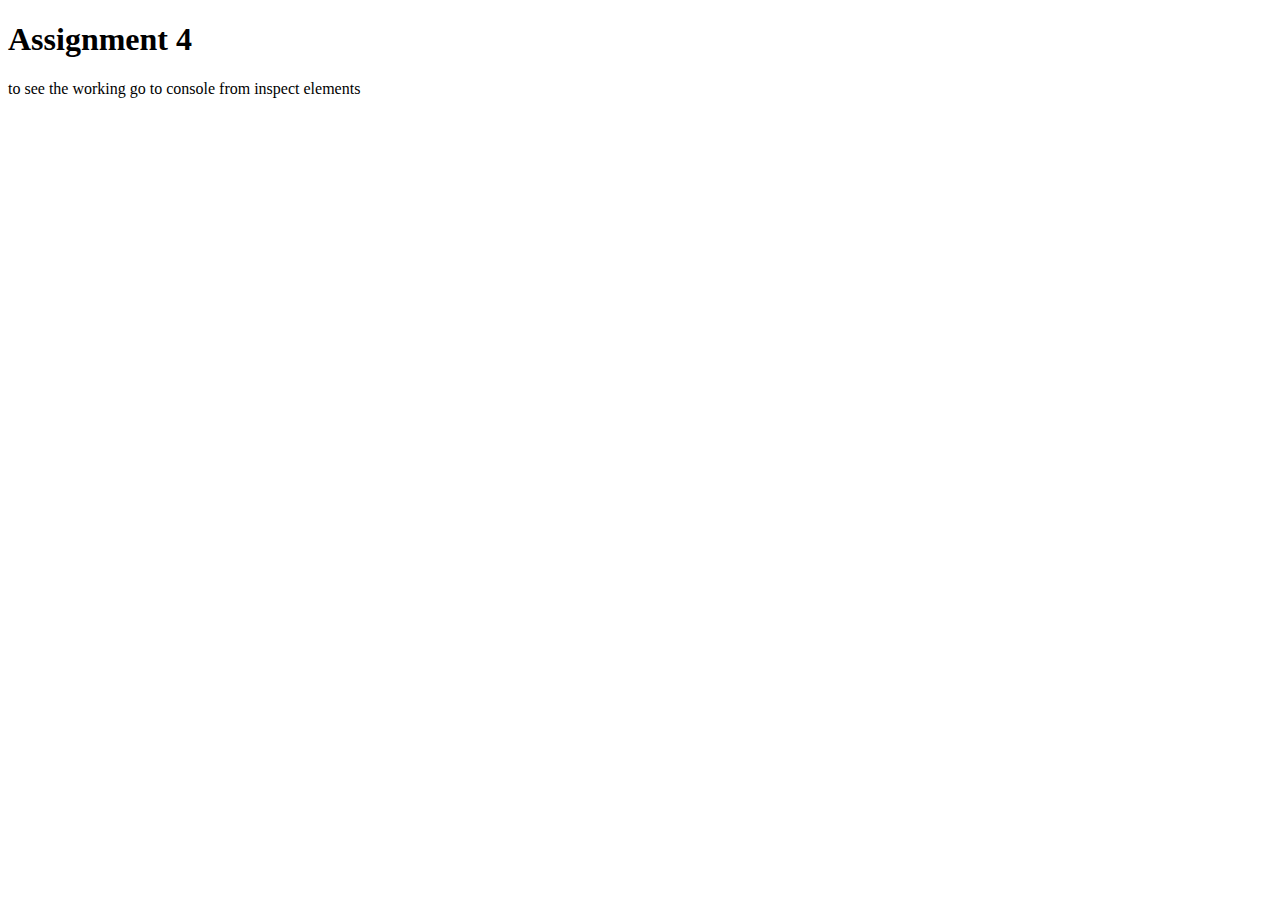
<file: index.html>
<!DOCTYPE html>
<html>

<head>
    <meta charset="utf-8">
    <title>Assignment Solution for Module 4</title>
    <script src="SpeakHello.js"></script>
    <script src="SpeakGoodBye.js"></script>
    <script src="script.js"></script>
</head>

<body>
    <h1>Assignment 4</h1>
    <p>to see the working go to console from inspect elements</p>
</body>

</html>
</file>
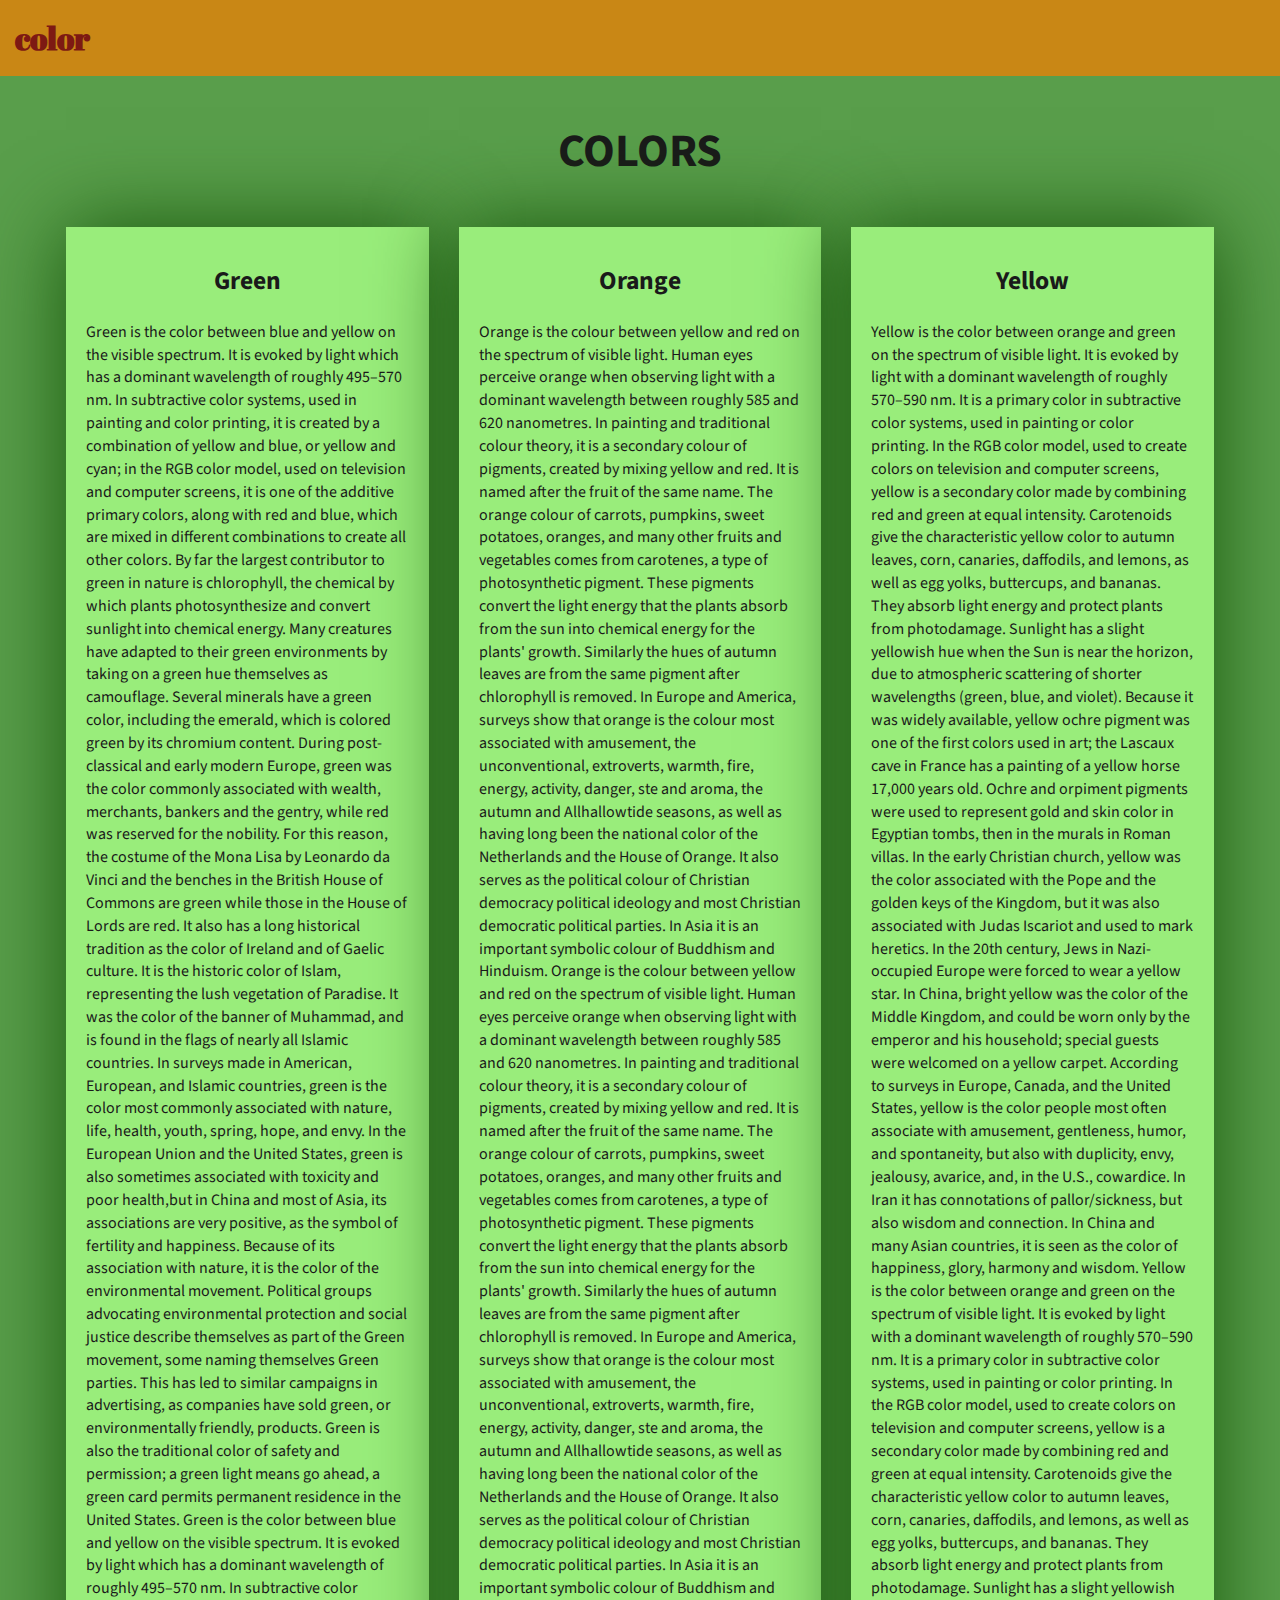
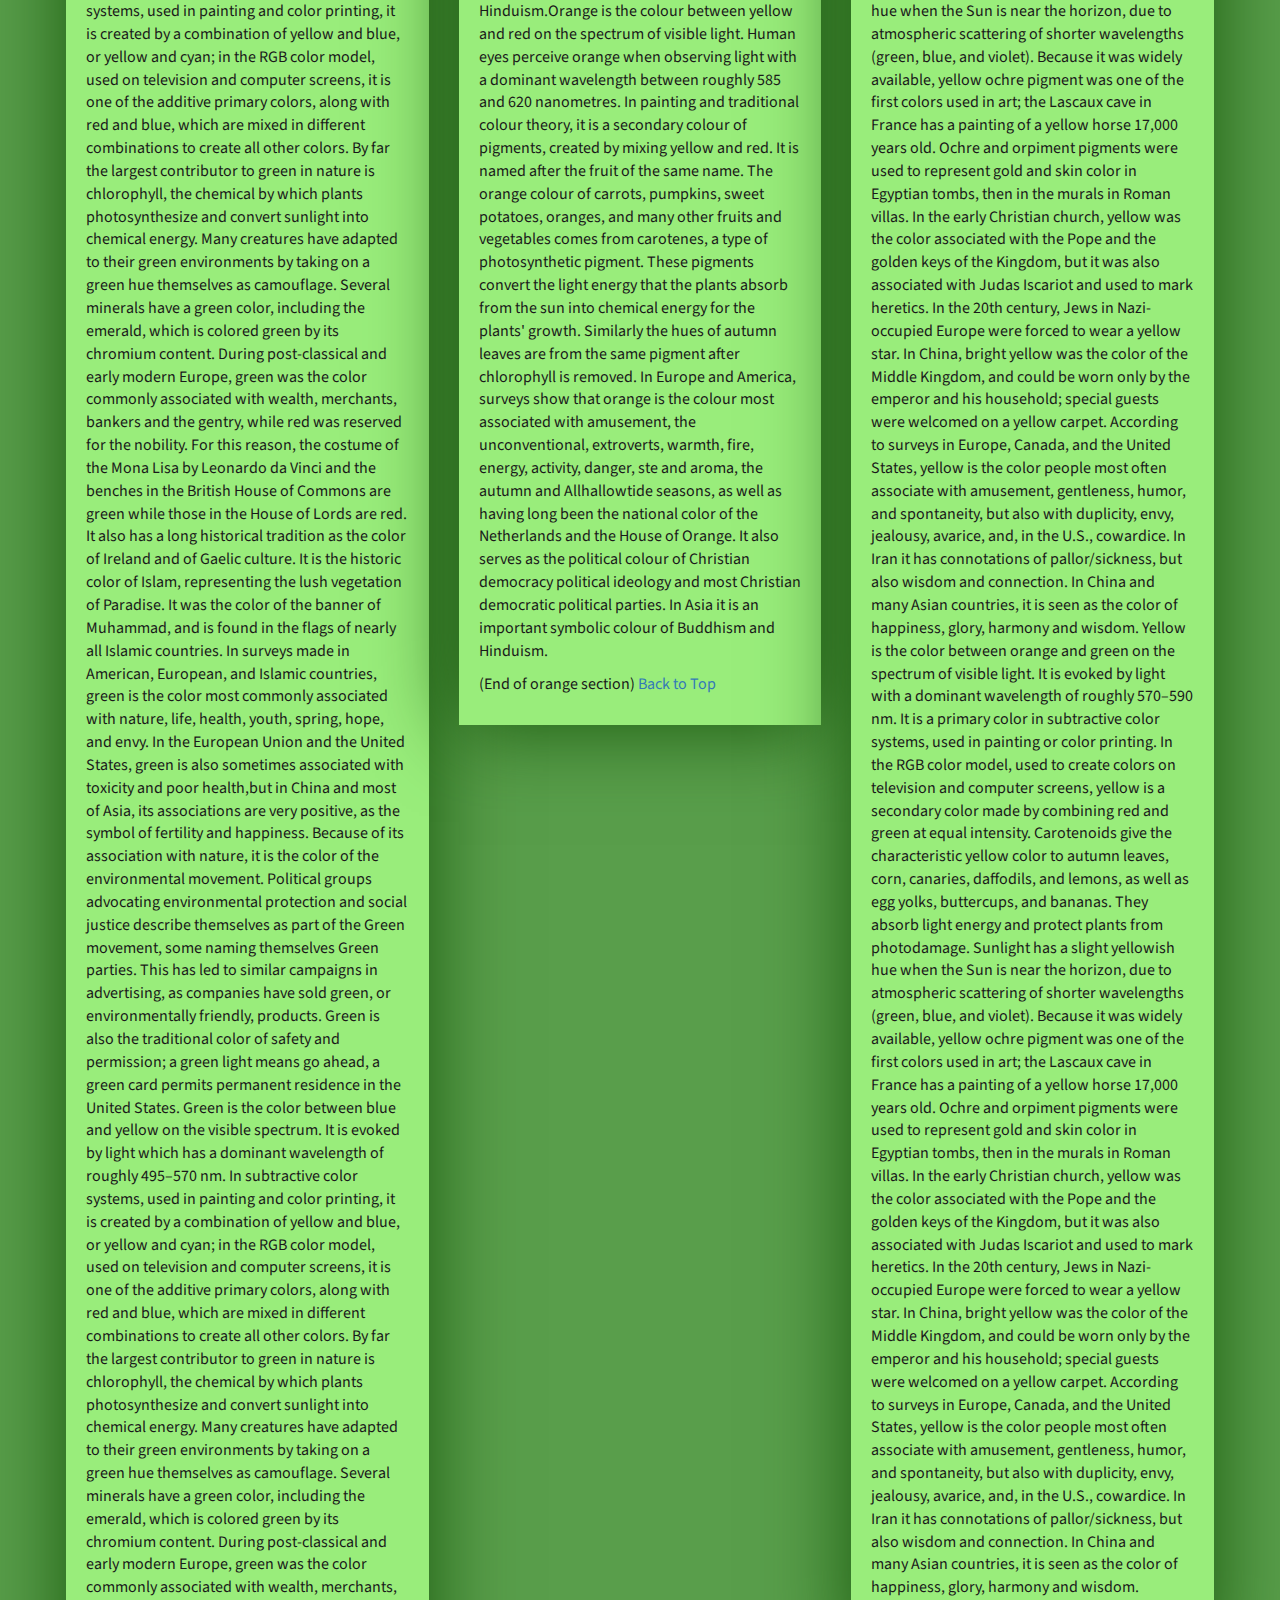
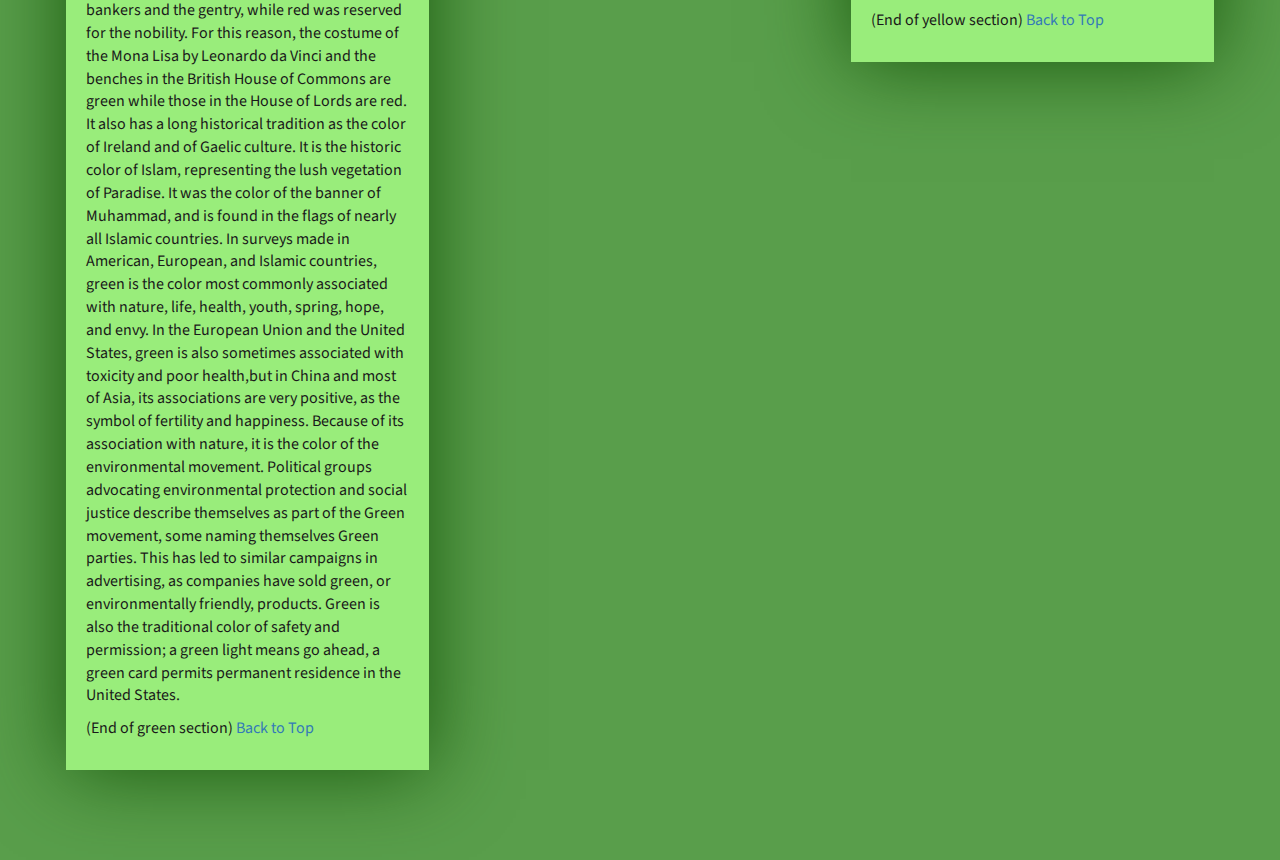
<file: site/assignment-3/index.html>
<!DOCTYPE html>
<html lang="zxx">

<head>
    <meta charset="utf-8">
    <meta http-equiv="X-UA-Compatible" content="IE=edge">
    <meta name="viewport" content="width=device-width, initial-scale=1">
    <title>color</title>
    <link rel="stylesheet" href="css/bootstrap.min.css">
    <link rel="stylesheet" href="css/styles.css">
    <link href="https://fonts.googleapis.com/css?family=Source+Sans+Pro" rel="stylesheet">
    <link href="https://fonts.googleapis.com/css?family=Abril+Fatface" rel="stylesheet">
</head>

<body>
    <header>
        <nav id="header-nav" class="navbar navbar-default">
            <div class="container-fluid">
                <div class="navbar-header">
                    <div class="navbar-brand">
                        <a href="index.html"><h1>color</h1></a>
                    </div>

                    <button type="button" class="navbar-toggle collapsed visible-xs" data-toggle="collapse" data-target="#collapsable-nav" aria-expanded="false">
                        <span class="sr-only">Toggle navigation</span>
                        <span class="icon-bar"></span>
                        <span class="icon-bar"></span>
                        <span class="icon-bar"></span>
                    </button>
                </div>

                <div id="collapsable-nav" class="collapse navbar-collapse">
                    <ul id="nav-list" class="nav navbar-nav navbar-right visible-xs text-center">
                        <li>
                            <a href="#green-tile"><br class="hidden-xs"> Green</a>
                        </li>
                        <li>
                            <a href="#orange-tile"><br class="hidden-xs"> Orange </a>
                        </li>
                        <li>
                            <a href="#yellow-tile"><br class="hidden-xs"> Yellow</a>
                        </li>
                    </ul>
                </div>
            </div>
        </nav>
    </header>

    <div id="main-content" class="container">
        <h2 id="top-heading" class="text-center">COLORS</h2>
        <div id="home-tiles" class="row">
            <div class="col-md-4 col-sm-6 col-xs-12">
                <div id="green-tile">
                    <section>
                        <h3 class="text-center">Green</h3>
                        <p>
                            Green is the color between blue and yellow on the visible spectrum. It is evoked by light which has a dominant wavelength of roughly 495–570 nm. 
                            In subtractive color systems, used in painting and color printing, it is created by a combination of yellow and blue, or yellow and cyan; in the RGB color model,
                            used on television and computer screens, it is one of the additive primary colors, along with red and blue, which are mixed in different combinations to create 
                            all other colors. By far the largest contributor to green in nature is chlorophyll, the chemical by which plants photosynthesize and convert sunlight into chemical 
                            energy. Many creatures have adapted to their green environments by taking on a green hue themselves as camouflage. Several minerals have a green color, 
                            including the emerald, which is colored green by its chromium content.

                            During post-classical and early modern Europe, green was the color commonly associated with wealth, merchants, bankers and the gentry, 
                            while red was reserved for the nobility. For this reason, the costume of the Mona Lisa by Leonardo da Vinci and the benches in the British House of 
                            Commons are green while those in the House of Lords are red. It also has a long historical tradition as the color of Ireland and of Gaelic culture.
                            It is the historic color of Islam, representing the lush vegetation of Paradise. It was the color of the banner of Muhammad, and is found in the flags 
                            of nearly all Islamic countries.

                            In surveys made in American, European, and Islamic countries, green is the color most commonly associated with nature, life, health, youth, spring, hope, and envy.
                            In the European Union and the United States, green is also sometimes associated with toxicity and poor health,but in China and most of Asia, 
                            its associations are very positive, as the symbol of fertility and happiness. Because of its association with nature, it is the color of the environmental
                            movement. Political groups advocating environmental protection and social justice describe themselves as part of the Green movement, 
                            some naming themselves Green parties. This has led to similar campaigns in advertising, as companies have sold green, or environmentally friendly, 
                            products. Green is also the traditional color of safety and permission; a green light means go ahead, a green card permits permanent residence in the United States.

                            Green is the color between blue and yellow on the visible spectrum. It is evoked by light which has a dominant wavelength of roughly 495–570 nm. 
                            In subtractive color systems, used in painting and color printing, it is created by a combination of yellow and blue, or yellow and cyan; in the RGB color model,
                            used on television and computer screens, it is one of the additive primary colors, along with red and blue, which are mixed in different combinations to create 
                            all other colors. By far the largest contributor to green in nature is chlorophyll, the chemical by which plants photosynthesize and convert sunlight into chemical 
                            energy. Many creatures have adapted to their green environments by taking on a green hue themselves as camouflage. Several minerals have a green color, 
                            including the emerald, which is colored green by its chromium content.

                            During post-classical and early modern Europe, green was the color commonly associated with wealth, merchants, bankers and the gentry, 
                            while red was reserved for the nobility. For this reason, the costume of the Mona Lisa by Leonardo da Vinci and the benches in the British House of 
                            Commons are green while those in the House of Lords are red. It also has a long historical tradition as the color of Ireland and of Gaelic culture.
                            It is the historic color of Islam, representing the lush vegetation of Paradise. It was the color of the banner of Muhammad, and is found in the flags 
                            of nearly all Islamic countries.

                            In surveys made in American, European, and Islamic countries, green is the color most commonly associated with nature, life, health, youth, spring, hope, and envy.
                            In the European Union and the United States, green is also sometimes associated with toxicity and poor health,but in China and most of Asia, 
                            its associations are very positive, as the symbol of fertility and happiness. Because of its association with nature, it is the color of the environmental
                            movement. Political groups advocating environmental protection and social justice describe themselves as part of the Green movement, 
                            some naming themselves Green parties. This has led to similar campaigns in advertising, as companies have sold green, or environmentally friendly, 
                            products. Green is also the traditional color of safety and permission; a green light means go ahead, a green card permits permanent residence in the United States.

                            Green is the color between blue and yellow on the visible spectrum. It is evoked by light which has a dominant wavelength of roughly 495–570 nm. 
                            In subtractive color systems, used in painting and color printing, it is created by a combination of yellow and blue, or yellow and cyan; in the RGB color model,
                            used on television and computer screens, it is one of the additive primary colors, along with red and blue, which are mixed in different combinations to create 
                            all other colors. By far the largest contributor to green in nature is chlorophyll, the chemical by which plants photosynthesize and convert sunlight into chemical 
                            energy. Many creatures have adapted to their green environments by taking on a green hue themselves as camouflage. Several minerals have a green color, 
                            including the emerald, which is colored green by its chromium content.

                            During post-classical and early modern Europe, green was the color commonly associated with wealth, merchants, bankers and the gentry, 
                            while red was reserved for the nobility. For this reason, the costume of the Mona Lisa by Leonardo da Vinci and the benches in the British House of 
                            Commons are green while those in the House of Lords are red. It also has a long historical tradition as the color of Ireland and of Gaelic culture.
                            It is the historic color of Islam, representing the lush vegetation of Paradise. It was the color of the banner of Muhammad, and is found in the flags 
                            of nearly all Islamic countries.

                            In surveys made in American, European, and Islamic countries, green is the color most commonly associated with nature, life, health, youth, spring, hope, and envy.
                            In the European Union and the United States, green is also sometimes associated with toxicity and poor health,but in China and most of Asia, 
                            its associations are very positive, as the symbol of fertility and happiness. Because of its association with nature, it is the color of the environmental
                            movement. Political groups advocating environmental protection and social justice describe themselves as part of the Green movement, 
                            some naming themselves Green parties. This has led to similar campaigns in advertising, as companies have sold green, or environmentally friendly, 
                            products. Green is also the traditional color of safety and permission; a green light means go ahead, a green card permits permanent residence in the United States.
                        </p>
                        <p>
                            (End of green section) <a href="#top-heading">Back to Top</a>
                        </p>
                    </section>
                </div>
            </div>
            <div class="col-md-4 col-sm-6 col-xs-12">
                <div id="orange-tile">
                    <section>
                        <h3 class="text-center">Orange</h3>
                        <p>
                            Orange is the colour between yellow and red on the spectrum of visible light. Human eyes perceive orange when observing light with a dominant wavelength between 
                            roughly 585 and 620 nanometres. In painting and traditional colour theory, it is a secondary colour of pigments, created by mixing yellow and red. 
                            It is named after the fruit of the same name.

                            The orange colour of carrots, pumpkins, sweet potatoes, oranges, and many other fruits and vegetables comes from carotenes, a type of photosynthetic pigment. 
                            These pigments convert the light energy that the plants absorb from the sun into chemical energy for the plants' growth. Similarly the hues of autumn leaves are 
                            from the same pigment after chlorophyll is removed.

                            In Europe and America, surveys show that orange is the colour most associated with amusement, the unconventional, extroverts, warmth, fire, energy, activity, danger, 
                            ste and aroma, the autumn and Allhallowtide seasons, as well as having long been the national color of the Netherlands and the House of Orange. It also serves as the 
                            political colour of Christian democracy political ideology and most Christian democratic political parties.
                            In Asia it is an important symbolic colour of Buddhism and Hinduism.
                            Orange is the colour between yellow and red on the spectrum of visible light. Human eyes perceive orange when observing light with a dominant wavelength between 
                            roughly 585 and 620 nanometres. In painting and traditional colour theory, it is a secondary colour of pigments, created by mixing yellow and red. 
                            It is named after the fruit of the same name.

                            The orange colour of carrots, pumpkins, sweet potatoes, oranges, and many other fruits and vegetables comes from carotenes, a type of photosynthetic pigment. 
                            These pigments convert the light energy that the plants absorb from the sun into chemical energy for the plants' growth. Similarly the hues of autumn leaves are 
                            from the same pigment after chlorophyll is removed.

                            In Europe and America, surveys show that orange is the colour most associated with amusement, the unconventional, extroverts, warmth, fire, energy, activity, danger, 
                            ste and aroma, the autumn and Allhallowtide seasons, as well as having long been the national color of the Netherlands and the House of Orange. It also serves as the 
                            political colour of Christian democracy political ideology and most Christian democratic political parties.
                            In Asia it is an important symbolic colour of Buddhism and Hinduism.Orange is the colour between yellow and red on the spectrum of visible light. Human eyes perceive orange when observing light with a dominant wavelength between 
                            roughly 585 and 620 nanometres. In painting and traditional colour theory, it is a secondary colour of pigments, created by mixing yellow and red. 
                            It is named after the fruit of the same name.

                            The orange colour of carrots, pumpkins, sweet potatoes, oranges, and many other fruits and vegetables comes from carotenes, a type of photosynthetic pigment. 
                            These pigments convert the light energy that the plants absorb from the sun into chemical energy for the plants' growth. Similarly the hues of autumn leaves are 
                            from the same pigment after chlorophyll is removed.

                            In Europe and America, surveys show that orange is the colour most associated with amusement, the unconventional, extroverts, warmth, fire, energy, activity, danger, 
                            ste and aroma, the autumn and Allhallowtide seasons, as well as having long been the national color of the Netherlands and the House of Orange. It also serves as the 
                            political colour of Christian democracy political ideology and most Christian democratic political parties.
                            In Asia it is an important symbolic colour of Buddhism and Hinduism.


                        </p>
                        <p>
                            (End of orange section) <a href="#top-heading">Back to Top</a>
                        </p>
                    </section>
                </div>
            </div>
            
            <div class="col-md-4 col-sm-12 col-xs-12">
                <div id="yellow-tile">
                    <section>
                        <h3 class="text-center">Yellow</h3>
                        <p>
                            Yellow is the color between orange and green on the spectrum of visible light. It is evoked by light with a dominant wavelength of roughly 570–590 nm. 
                            It is a primary color in subtractive color systems, used in painting or color printing. In the RGB color model, used to create colors on television and 
                            computer screens, yellow is a secondary color made by combining red and green at equal intensity. Carotenoids give the characteristic yellow color to autumn leaves, 
                            corn, canaries, daffodils, and lemons, as well as egg yolks, buttercups, and bananas. They absorb light energy and protect plants from photodamage.
                            Sunlight has a slight yellowish hue when the Sun is near the horizon, due to atmospheric scattering of shorter wavelengths (green, blue, and violet).

                            Because it was widely available, yellow ochre pigment was one of the first colors used in art; the Lascaux cave in France has a painting of a yellow horse 
                            17,000 years old. Ochre and orpiment pigments were used to represent gold and skin color in Egyptian tombs, then in the murals in Roman villas.
                            In the early Christian church, yellow was the color associated with the Pope and the golden keys of the Kingdom, but it was also associated with Judas 
                            Iscariot and used to mark heretics. In the 20th century, Jews in Nazi-occupied Europe were forced to wear a yellow star. In China, bright yellow was the color 
                            of the Middle Kingdom, and could be worn only by the emperor and his household; special guests were welcomed on a yellow carpet.

                            According to surveys in Europe, Canada, and the United States, yellow is the color people most often associate with amusement, gentleness, humor, and spontaneity, 
                            but also with duplicity, envy, jealousy, avarice, and, in the U.S., cowardice. In Iran it has connotations of pallor/sickness, but also wisdom and connection.
                            In China and many Asian countries, it is seen as the color of happiness, glory, harmony and wisdom.

                            Yellow is the color between orange and green on the spectrum of visible light. It is evoked by light with a dominant wavelength of roughly 570–590 nm. 
                            It is a primary color in subtractive color systems, used in painting or color printing. In the RGB color model, used to create colors on television and 
                            computer screens, yellow is a secondary color made by combining red and green at equal intensity. Carotenoids give the characteristic yellow color to autumn leaves, 
                            corn, canaries, daffodils, and lemons, as well as egg yolks, buttercups, and bananas. They absorb light energy and protect plants from photodamage.
                            Sunlight has a slight yellowish hue when the Sun is near the horizon, due to atmospheric scattering of shorter wavelengths (green, blue, and violet).

                            Because it was widely available, yellow ochre pigment was one of the first colors used in art; the Lascaux cave in France has a painting of a yellow horse 
                            17,000 years old. Ochre and orpiment pigments were used to represent gold and skin color in Egyptian tombs, then in the murals in Roman villas.
                            In the early Christian church, yellow was the color associated with the Pope and the golden keys of the Kingdom, but it was also associated with Judas 
                            Iscariot and used to mark heretics. In the 20th century, Jews in Nazi-occupied Europe were forced to wear a yellow star. In China, bright yellow was the color 
                            of the Middle Kingdom, and could be worn only by the emperor and his household; special guests were welcomed on a yellow carpet.

                            According to surveys in Europe, Canada, and the United States, yellow is the color people most often associate with amusement, gentleness, humor, and spontaneity, 
                            but also with duplicity, envy, jealousy, avarice, and, in the U.S., cowardice. In Iran it has connotations of pallor/sickness, but also wisdom and connection.
                            In China and many Asian countries, it is seen as the color of happiness, glory, harmony and wisdom.

                            Yellow is the color between orange and green on the spectrum of visible light. It is evoked by light with a dominant wavelength of roughly 570–590 nm. 
                            It is a primary color in subtractive color systems, used in painting or color printing. In the RGB color model, used to create colors on television and 
                            computer screens, yellow is a secondary color made by combining red and green at equal intensity. Carotenoids give the characteristic yellow color to autumn leaves, 
                            corn, canaries, daffodils, and lemons, as well as egg yolks, buttercups, and bananas. They absorb light energy and protect plants from photodamage.
                            Sunlight has a slight yellowish hue when the Sun is near the horizon, due to atmospheric scattering of shorter wavelengths (green, blue, and violet).

                            Because it was widely available, yellow ochre pigment was one of the first colors used in art; the Lascaux cave in France has a painting of a yellow horse 
                            17,000 years old. Ochre and orpiment pigments were used to represent gold and skin color in Egyptian tombs, then in the murals in Roman villas.
                            In the early Christian church, yellow was the color associated with the Pope and the golden keys of the Kingdom, but it was also associated with Judas 
                            Iscariot and used to mark heretics. In the 20th century, Jews in Nazi-occupied Europe were forced to wear a yellow star. In China, bright yellow was the color 
                            of the Middle Kingdom, and could be worn only by the emperor and his household; special guests were welcomed on a yellow carpet.

                            According to surveys in Europe, Canada, and the United States, yellow is the color people most often associate with amusement, gentleness, humor, and spontaneity, 
                            but also with duplicity, envy, jealousy, avarice, and, in the U.S., cowardice. In Iran it has connotations of pallor/sickness, but also wisdom and connection.
                            In China and many Asian countries, it is seen as the color of happiness, glory, harmony and wisdom.
                        </p>
                        <p>
                            (End of yellow section) <a href="#top-heading">Back to Top</a>
                        </p>
                    </section>
                </div>
            </div>
            
        </div>
    </div>
    <div class="clearfix visible-lg-block"></div>
    <script src="js/jquery-3.1.1.min.js"></script>
    <script src="js/bootstrap.min.js"></script>
</body>

</html>
</file>
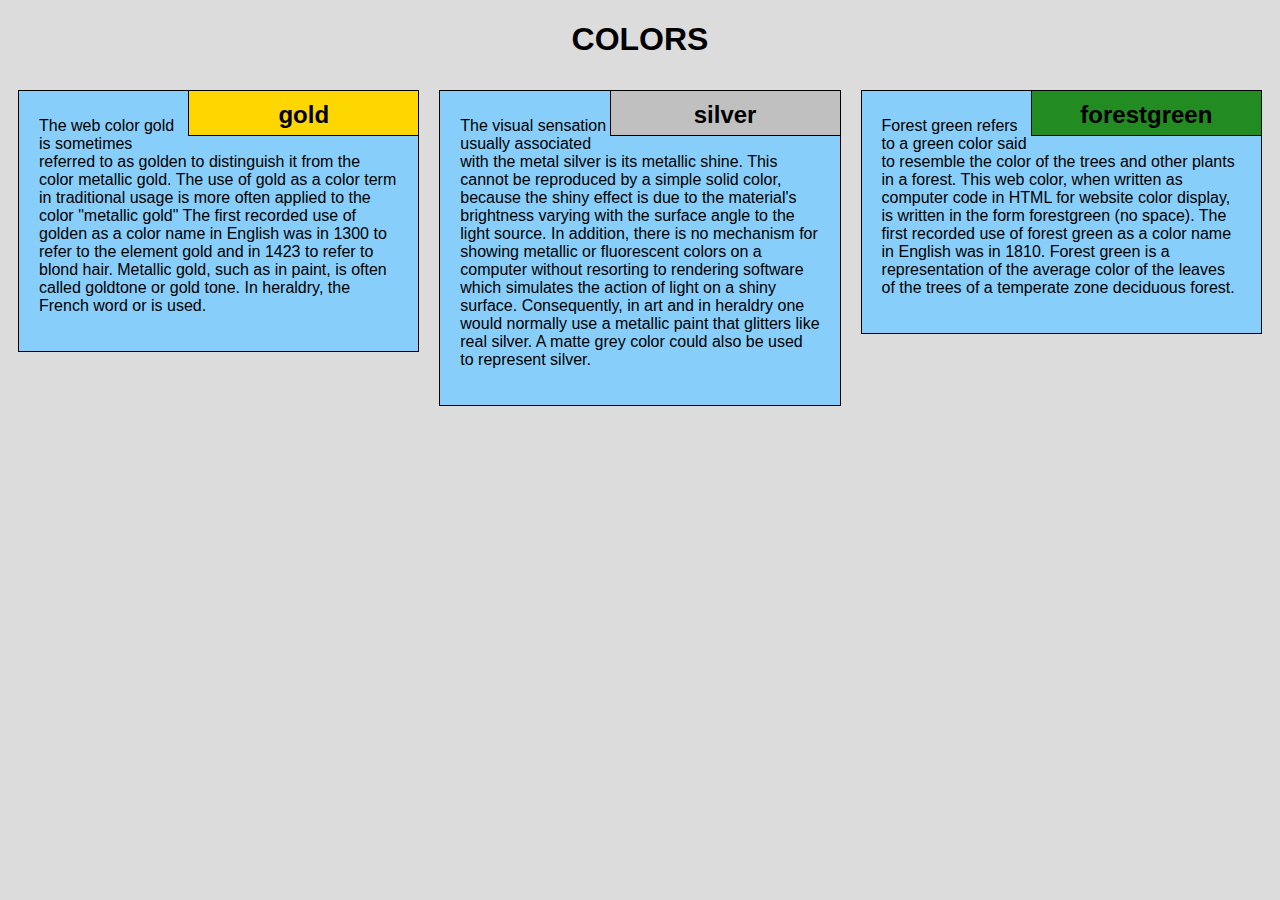
<file: site/assignments-2/index.html>
<!DOCTYPE html>
<html>
<head>
    <meta charset="utf-8">
    <meta name="viewport" content="width=device-width, initial-scale=1">
    <title>COLORS</title>
    <link rel="stylesheet" href="css/style.css">
</head>
<body>
    <h1>COLORS</h1>
    <div class="row">
        <div class="col-lg-4 col-md-6 col-sm-12">
            <section class="gold">
                <h2>gold</h2>
                <p>
                    The web color gold is sometimes referred to as golden to distinguish it from the color metallic gold. The use of gold as a color term in traditional usage is more often applied to the color "metallic gold"
                    The first recorded use of golden as a color name in English was in 1300 to refer to the element gold and in 1423 to refer to blond hair.
                    Metallic gold, such as in paint, is often called goldtone or gold tone. In heraldry, the French word or is used.
                </p>
            </section>
        </div>
        <div class="col-lg-4 col-md-6 col-sm-12">
            <section class="silver">
                <h2>silver</h2>
                <p>
                    The visual sensation usually associated with the metal silver is its metallic shine. This cannot be reproduced by a simple solid color, because the shiny effect is due to the material's brightness varying with the surface angle to the light source.
                    In addition, there is no mechanism for showing metallic or fluorescent colors on a computer without resorting to rendering software which simulates the action of light on a shiny surface. Consequently, in art and in heraldry one would normally use a metallic paint that glitters like real silver. 
                    A matte grey color could also be used to represent silver.
                </p>
            </section>
        </div>
        <div class="col-lg-4 col-md-12 col-sm-12">
            <section class="forestgreen">
                <h2>forestgreen</h2>
                <p>
                    Forest green refers to a green color said to resemble the color of the trees and other plants in a forest.
                    This web color, when written as computer code in HTML for website color display, is written in the form forestgreen (no space).
                    The first recorded use of forest green as a color name in English was in 1810.
                    Forest green is a representation of the average color of the leaves of the trees of a temperate zone deciduous forest.
                </p>
            </section>
        </div>
    </div>
</body>

</html>
</file>
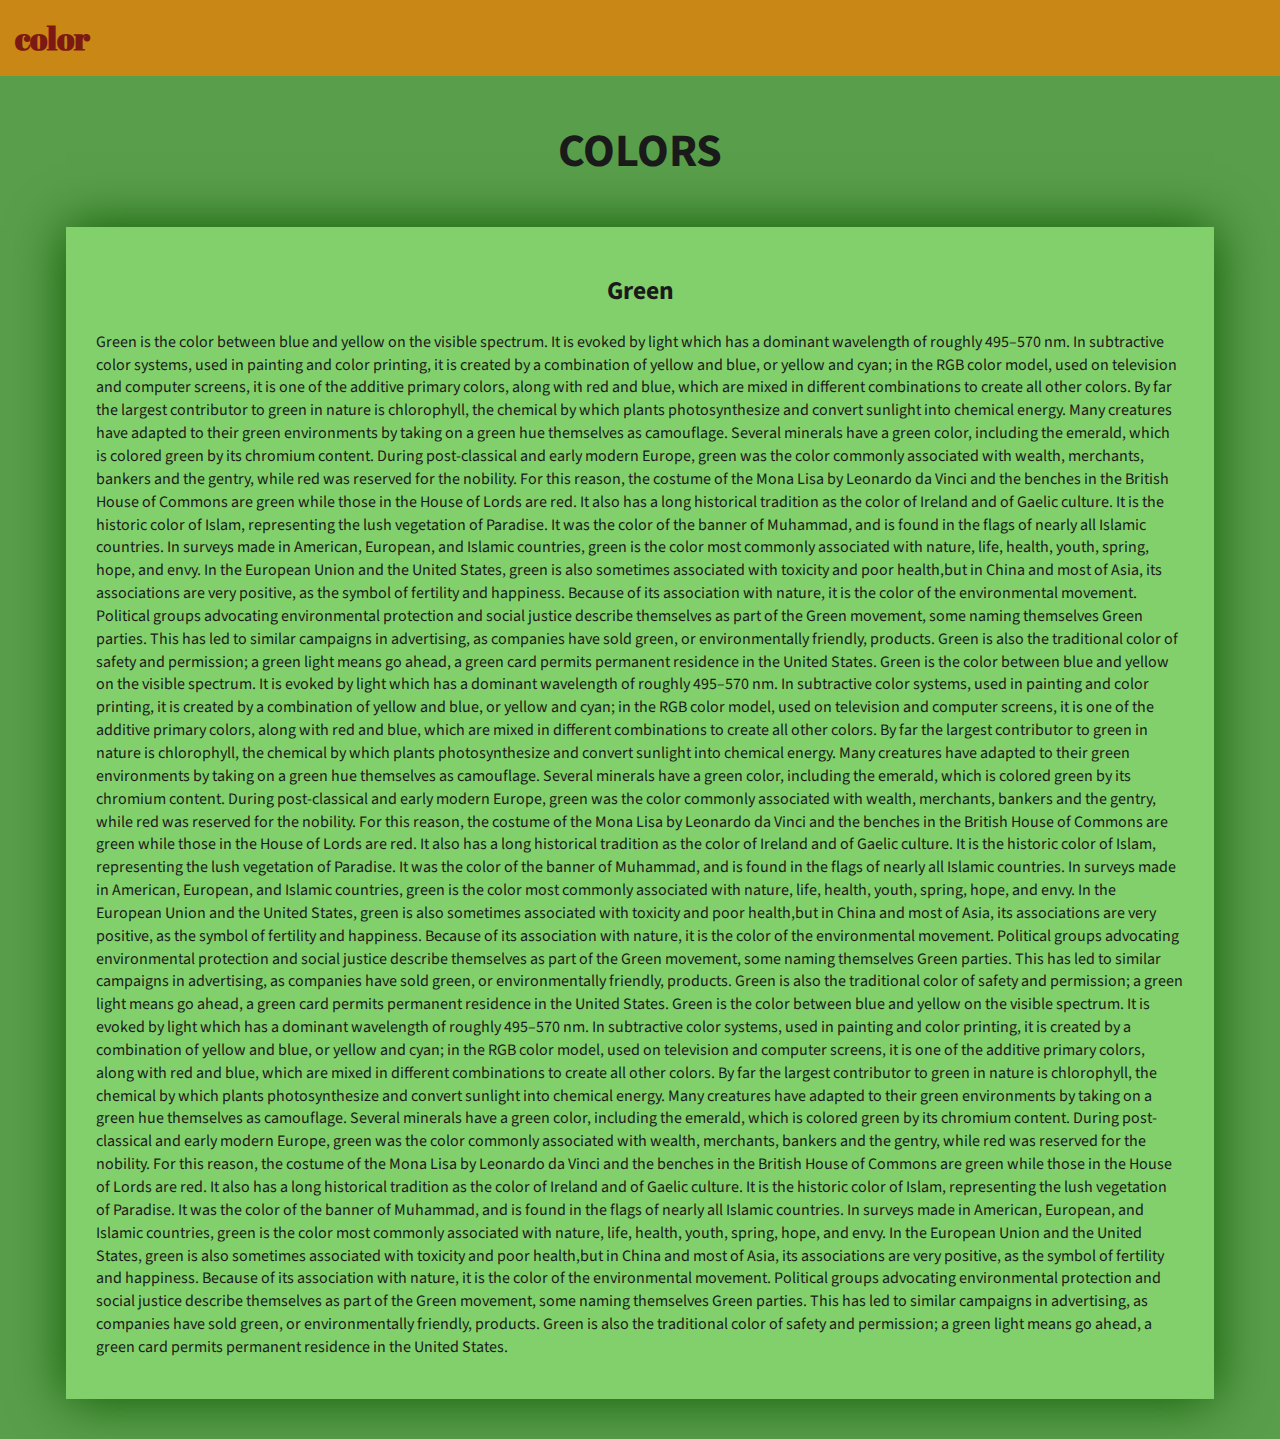
<file: site/assignment-3/index_example.html>
<!DOCTYPE html>
<html lang="zxx">

<head>
    <meta charset="utf-8">
    <meta http-equiv="X-UA-Compatible" content="IE=edge">
    <meta name="viewport" content="width=device-width, initial-scale=1">
    <title>color</title>
    <link rel="stylesheet" href="css/bootstrap.min.css">
    <link rel="stylesheet" href="css/styles_basic.css">
    <link href="https://fonts.googleapis.com/css?family=Source+Sans+Pro" rel="stylesheet">
    <link href="https://fonts.googleapis.com/css?family=Abril+Fatface" rel="stylesheet">
</head>

<body>
    <header>
        <nav id="header-nav" class="navbar navbar-default">
            <div class="container-fluid">
                <div class="navbar-header">
                    <div class="navbar-brand">
                        <a href="index_basic.html"><h1>color</h1></a>
                    </div>

                    <button type="button" class="navbar-toggle collapsed visible-xs" data-toggle="collapse" data-target="#collapsable-nav" aria-expanded="false">
                        <span class="sr-only">Toggle navigation</span>
                        <span class="icon-bar"></span>
                        <span class="icon-bar"></span>
                        <span class="icon-bar"></span>
                    </button>
                </div>

                <div id="collapsable-nav" class="collapse navbar-collapse">
                    <ul id="nav-list" class="nav navbar-nav navbar-right visible-xs text-center">
                        <li>
                            <a><br class="hidden-xs"> Green</a>
                        </li>
                        <li>
                            <a><br class="hidden-xs"> Orange</a>
                        </li>
                        <li>
                            <a><br class="hidden-xs"> Yellow</a>
                        </li>
                    </ul>
                </div>
            </div>
        </nav>
    </header>

    <div id="main-content" class="container">
        <h2 id="top-heading" class="text-center">COLORS</h2>
        <section id="main-section">
            <h3 class="text-center">Green</h3>
            <p>
                Green is the color between blue and yellow on the visible spectrum. It is evoked by light which has a dominant wavelength of roughly 495–570 nm. 
                            In subtractive color systems, used in painting and color printing, it is created by a combination of yellow and blue, or yellow and cyan; in the RGB color model,
                            used on television and computer screens, it is one of the additive primary colors, along with red and blue, which are mixed in different combinations to create 
                            all other colors. By far the largest contributor to green in nature is chlorophyll, the chemical by which plants photosynthesize and convert sunlight into chemical 
                            energy. Many creatures have adapted to their green environments by taking on a green hue themselves as camouflage. Several minerals have a green color, 
                            including the emerald, which is colored green by its chromium content.

                            During post-classical and early modern Europe, green was the color commonly associated with wealth, merchants, bankers and the gentry, 
                            while red was reserved for the nobility. For this reason, the costume of the Mona Lisa by Leonardo da Vinci and the benches in the British House of 
                            Commons are green while those in the House of Lords are red. It also has a long historical tradition as the color of Ireland and of Gaelic culture.
                            It is the historic color of Islam, representing the lush vegetation of Paradise. It was the color of the banner of Muhammad, and is found in the flags 
                            of nearly all Islamic countries.

                            In surveys made in American, European, and Islamic countries, green is the color most commonly associated with nature, life, health, youth, spring, hope, and envy.
                            In the European Union and the United States, green is also sometimes associated with toxicity and poor health,but in China and most of Asia, 
                            its associations are very positive, as the symbol of fertility and happiness. Because of its association with nature, it is the color of the environmental
                            movement. Political groups advocating environmental protection and social justice describe themselves as part of the Green movement, 
                            some naming themselves Green parties. This has led to similar campaigns in advertising, as companies have sold green, or environmentally friendly, 
                            products. Green is also the traditional color of safety and permission; a green light means go ahead, a green card permits permanent residence in the United States.

                            Green is the color between blue and yellow on the visible spectrum. It is evoked by light which has a dominant wavelength of roughly 495–570 nm. 
                            In subtractive color systems, used in painting and color printing, it is created by a combination of yellow and blue, or yellow and cyan; in the RGB color model,
                            used on television and computer screens, it is one of the additive primary colors, along with red and blue, which are mixed in different combinations to create 
                            all other colors. By far the largest contributor to green in nature is chlorophyll, the chemical by which plants photosynthesize and convert sunlight into chemical 
                            energy. Many creatures have adapted to their green environments by taking on a green hue themselves as camouflage. Several minerals have a green color, 
                            including the emerald, which is colored green by its chromium content.

                            During post-classical and early modern Europe, green was the color commonly associated with wealth, merchants, bankers and the gentry, 
                            while red was reserved for the nobility. For this reason, the costume of the Mona Lisa by Leonardo da Vinci and the benches in the British House of 
                            Commons are green while those in the House of Lords are red. It also has a long historical tradition as the color of Ireland and of Gaelic culture.
                            It is the historic color of Islam, representing the lush vegetation of Paradise. It was the color of the banner of Muhammad, and is found in the flags 
                            of nearly all Islamic countries.

                            In surveys made in American, European, and Islamic countries, green is the color most commonly associated with nature, life, health, youth, spring, hope, and envy.
                            In the European Union and the United States, green is also sometimes associated with toxicity and poor health,but in China and most of Asia, 
                            its associations are very positive, as the symbol of fertility and happiness. Because of its association with nature, it is the color of the environmental
                            movement. Political groups advocating environmental protection and social justice describe themselves as part of the Green movement, 
                            some naming themselves Green parties. This has led to similar campaigns in advertising, as companies have sold green, or environmentally friendly, 
                            products. Green is also the traditional color of safety and permission; a green light means go ahead, a green card permits permanent residence in the United States.

                            Green is the color between blue and yellow on the visible spectrum. It is evoked by light which has a dominant wavelength of roughly 495–570 nm. 
                            In subtractive color systems, used in painting and color printing, it is created by a combination of yellow and blue, or yellow and cyan; in the RGB color model,
                            used on television and computer screens, it is one of the additive primary colors, along with red and blue, which are mixed in different combinations to create 
                            all other colors. By far the largest contributor to green in nature is chlorophyll, the chemical by which plants photosynthesize and convert sunlight into chemical 
                            energy. Many creatures have adapted to their green environments by taking on a green hue themselves as camouflage. Several minerals have a green color, 
                            including the emerald, which is colored green by its chromium content.

                            During post-classical and early modern Europe, green was the color commonly associated with wealth, merchants, bankers and the gentry, 
                            while red was reserved for the nobility. For this reason, the costume of the Mona Lisa by Leonardo da Vinci and the benches in the British House of 
                            Commons are green while those in the House of Lords are red. It also has a long historical tradition as the color of Ireland and of Gaelic culture.
                            It is the historic color of Islam, representing the lush vegetation of Paradise. It was the color of the banner of Muhammad, and is found in the flags 
                            of nearly all Islamic countries.

                            In surveys made in American, European, and Islamic countries, green is the color most commonly associated with nature, life, health, youth, spring, hope, and envy.
                            In the European Union and the United States, green is also sometimes associated with toxicity and poor health,but in China and most of Asia, 
                            its associations are very positive, as the symbol of fertility and happiness. Because of its association with nature, it is the color of the environmental
                            movement. Political groups advocating environmental protection and social justice describe themselves as part of the Green movement, 
                            some naming themselves Green parties. This has led to similar campaigns in advertising, as companies have sold green, or environmentally friendly, 
                            products. Green is also the traditional color of safety and permission; a green light means go ahead, a green card permits permanent residence in the United States.
            </p>
        </section>

    </div>
    <script src="js/jquery-3.1.1.min.js"></script>
    <script src="js/bootstrap.min.js"></script>

</body>
</html>
</file>
<file: site/assignment-3/css/styles.css>
body {
    font-size: 16px;
    font-family: 'Source Sans Pro', sans-serif;
    color: #1a1a1a;
    background-color: #599e4b;
}


/** HEADER **/

#header-nav {
    background-color: #c98715;
    border-radius: 0;
    border: 0;
}

#header-nav button {
    margin-top: 22px;
}

.navbar-default .navbar-toggle:focus, .navbar-default .navbar-toggle:hover {
    background-color: #fce29e;
}

.navbar-collapse {
    border-top: 0;
}

.navbar-brand, .navbar-nav li a {
    line-height: 76px;
    height: 76px;
    padding-top: 0;
}

.navbar-brand h1 {
    color: #7d1913;
    font-family: 'Abril Fatface', cursive;
    font-weight: bolder;
    font-size: 1.8em;
}

.navbar-brand a:hover {
    text-decoration: none;
    text-shadow: 1px 1px 1px #fe9797;
}

#nav-list {
    background-color: #e4af34;
}

#nav-list a {
    /*text-align: center;*/
    font-weight: bolder;
    color: #282828;
    font-size: 1.2em;
}

#nav-list a:hover {
    color: #202020;
    background-color: #fce29e;
}

.navbar-header button.navbar-toggle, .navbar-header .icon-bar {
    border: 1px solid #7d1913;
}


/** END HEADER */


/** HOME PAGE **/

#main-content {
    width: 92%;
    margin-bottom: 30px;
}

#main-content h2 {
    font-size: 2.9em;
    font-weight: bold;
    margin-top: 30px;
    margin-bottom: 50px;
}

#main-content h3 {
    font-size: 1.6em;
    font-weight: bold;
    margin-bottom: 1em;
}

#green-tile, #orange-tile, #yellow-tile {
    width: 100%;
    padding: 20px;
    background-color: #99ed7b;
    margin-bottom: 60px;
    box-shadow: 0 0 80px #18580b;
}


/** END HOME PAGE **/
</file>
<file: site/assignments-2/css/style.css>
* {
    box-sizing: border-box;
    font-family: 'Franklin Gothic Medium', 'Arial Narrow', Arial, sans-serif;
}

section {
    border: 1px solid black;
    background-color: #87CEFA;
    margin: 10px;
}

section>h2 {
    float: right;
    margin: 0;
    border-left: 1px solid black;
    border-bottom: 1px solid black;
    width: 230px;
    text-align: center;
    font-style: Arial;
    font-size: 24px;
    font-weight: bold;
    height: 45px;
    padding-top: 10px;
}

section.gold>h2 {
    background-color: #FFD700;
}

section.silver>h2 {
    background-color: #C0C0C0;
}

section.forestgreen>h2 {
    background-color: #228B22;
}

section>p {
    padding: 10px 20px 20px 20px;
}

h1 {
    font-style: Times;
    font-weight: bold;
    text-align: center;
    color: black;
}

body {
    background-color: #DCDCDC;
}

.row {
    width: 100%;
}




@media (min-width: 992px) {
    .col-lg-1, .col-lg-2, .col-lg-3, .col-lg-4, .col-lg-5, .col-lg-6, .col-lg-7, .col-lg-8, .col-lg-9, .col-lg-10, .col-lg-11, .col-lg-12 {
        float: left;
    }
    .col-lg-1 {
        width: 8.33%;
    }
    .col-lg-2 {
        width: 16.66%;
    }
    .col-lg-3 {
        width: 25%;
    }
    .col-lg-4 {
        width: 33.33%;
    }
    .col-lg-5 {
        width: 41.66%;
    }
    .col-lg-6 {
        width: 50%;
    }
    .col-lg-7 {
        width: 58.33%;
    }
    .col-lg-8 {
        width: 66.66%;
    }
    .col-lg-9 {
        width: 74.99%;
    }
    .col-lg-10 {
        width: 83.33%;
    }
    .col-lg-11 {
        width: 91.66%;
    }
    .col-lg-12 {
        width: 100%;
    }
}


@media (min-width: 768px) and (max-width: 991px) {
    .col-md-1, .col-md-2, .col-md-3, .col-md-4, .col-md-5, .col-md-6, .col-md-7, .col-md-8, .col-md-9, .col-md-10, .col-md-11, .col-md-12 {
        float: left;
    }
    .col-md-1 {
        width: 8.33%;
    }
    .col-md-2 {
        width: 16.66%;
    }
    .col-md-3 {
        width: 25%;
    }
    .col-md-4 {
        width: 33.33%;
    }
    .col-md-5 {
        width: 41.66%;
    }
    .col-md-6 {
        width: 50%;
    }
    .col-md-7 {
        width: 58.33%;
    }
    .col-md-8 {
        width: 66.66%;
    }
    .col-md-9 {
        width: 74.99%;
    }
    .col-md-10 {
        width: 83.33%;
    }
    .col-md-11 {
        width: 91.66%;
    }
    .col-md-12 {
        width: 100%;
    }
}

@media (max-width: 767px) {
    .col-sm-1, .col-sm-2, .col-sm-3, .col-sm-4, .col-sm-5, .col-sm-6, .col-sm-7, .col-sm-8, .col-sm-9, .col-sm-10, .col-sm-11, .col-sm-12 {
        float: left;
    }
    .col-sm-1 {
        width: 8.33%;
    }
    .col-sm-2 {
        width: 16.66%;
    }
    .col-sm-3 {
        width: 25%;
    }
    .col-sm-4 {
        width: 33.33%;
    }
    .col-sm-5 {
        width: 41.66%;
    }
    .col-sm-6 {
        width: 50%;
    }
    .col-sm-7 {
        width: 58.33%;
    }
    .col-sm-8 {
        width: 66.66%;
    }
    .col-sm-9 {
        width: 74.99%;
    }
    .col-sm-10 {
        width: 83.33%;
    }
    .col-sm-11 {
        width: 91.66%;
    }
    .col-sm-12 {
        width: 100%;
    }
}
</file>
<file: site/assignment-3/css/styles_basic.css>
body {
    font-size: 16px;
    font-family: 'Source Sans Pro', sans-serif;
    color: #1a1a1a;
    background-color: #599e4b;
}


/** HEADER **/

#header-nav {
    background-color: #c98715;
    border-radius: 0;
    border: 0;
}

#header-nav button {
    margin-top: 22px;
}

.navbar-default .navbar-toggle:focus, .navbar-default .navbar-toggle:hover {
    background-color: #fce29e;
}

.navbar-collapse {
    border-top: 0;
}

.navbar-brand, .navbar-nav li a {
    line-height: 76px;
    height: 76px;
    padding-top: 0;
}

.navbar-brand h1 {
    color: #7d1913;
    font-family: 'Abril Fatface', cursive;
    font-weight: bolder;
    font-size: 1.8em;
}

.navbar-brand a:hover {
    text-decoration: none;
    text-shadow: 1px 1px 1px #fe9797;
}

#nav-list {
    background-color: #e4af34;
}

#nav-list a {
    font-weight: bolder;
    color: #282828;
    font-size: 1.2em;
}

#nav-list a:hover {
    color: #202020;
    background-color: #fce29e;
}

.navbar-header button.navbar-toggle, .navbar-header .icon-bar {
    border: 1px solid #7d1913;
}


/** END HEADER */


/** HOME PAGE **/

#main-content {
    width: 92%;
    margin-bottom: 40px;
}

#main-content h2 {
    font-size: 2.9em;
    font-weight: bold;
    margin-top: 30px;
    margin-bottom: 50px;
}

#main-content h3 {
    font-size: 1.6em;
    font-weight: bold;
    margin-bottom: 1em;
}

#main-section {
    background-color: #82d06b;
    box-shadow: 0 0 50px #0f5900;
    padding: 30px;
}

/** END HOME PAGE **/
</file>
